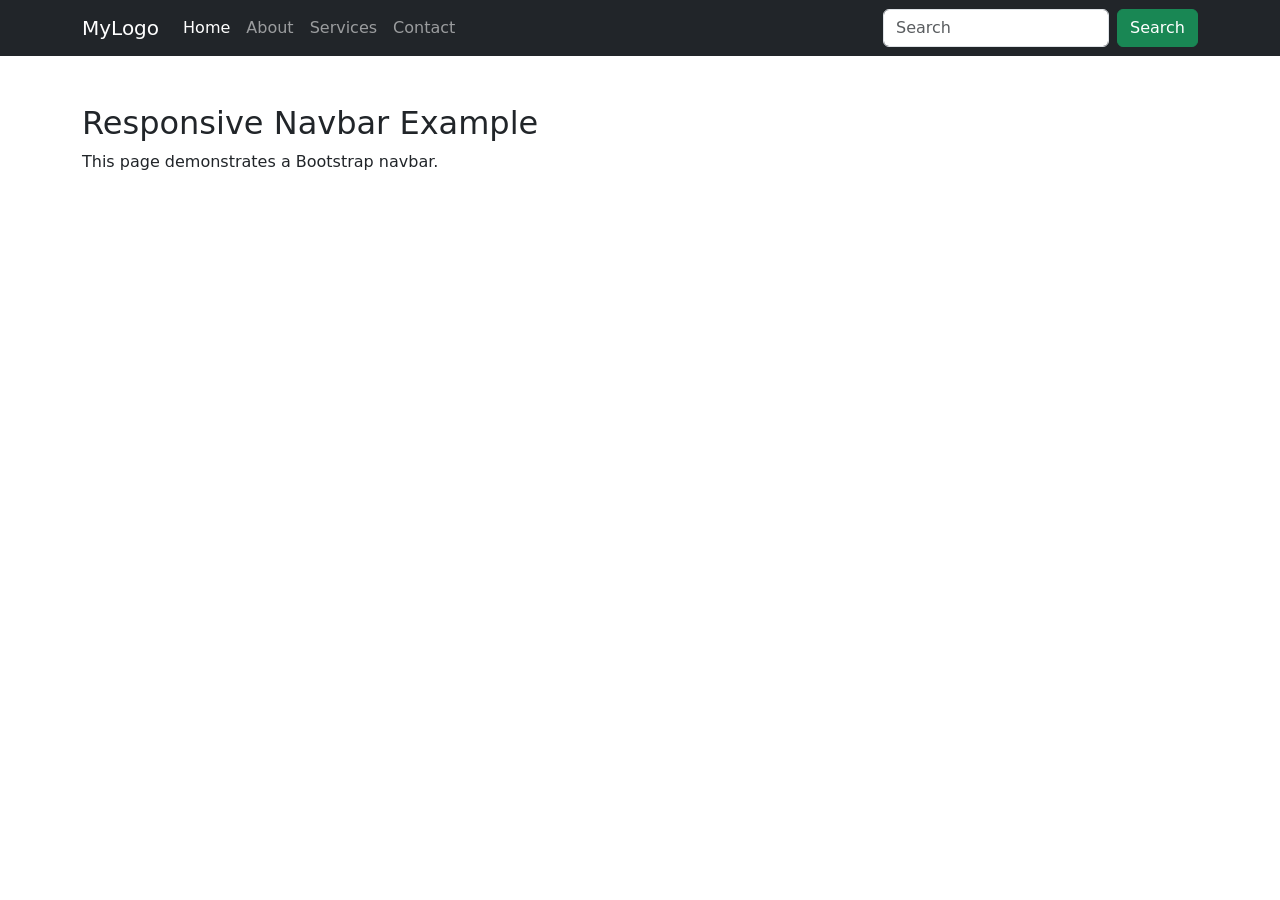
<file: module 1/Bootstrap5/Exercise10_1.html>
<!DOCTYPE html>
<html lang="en">

<head>
    <meta charset="UTF-8">
    <meta name="viewport" content="width=device-width, initial-scale=1.0">
    <title>Exercise 10.1</title>

    <link rel="stylesheet" href="css/bootstrap.min.css">
</head>

<body>

<nav class="navbar navbar-expand-lg navbar-dark bg-dark">

    <div class="container">

        <!-- Logo -->
        <a class="navbar-brand" href="#">
            MyLogo
        </a>

        <!-- Mobile Toggle Button -->
        <button class="navbar-toggler" type="button"
                data-bs-toggle="collapse"
                data-bs-target="#navbarContent">

            <span class="navbar-toggler-icon"></span>

        </button>

        <!-- Navbar Content -->
        <div class="collapse navbar-collapse" id="navbarContent">

            <!-- Navigation Links -->
            <ul class="navbar-nav me-auto">

                <li class="nav-item">
                    <a class="nav-link active" href="#">
                        Home
                    </a>
                </li>

                <li class="nav-item">
                    <a class="nav-link" href="#">
                        About
                    </a>
                </li>

                <li class="nav-item">
                    <a class="nav-link" href="#">
                        Services
                    </a>
                </li>

                <li class="nav-item">
                    <a class="nav-link" href="#">
                        Contact
                    </a>
                </li>

            </ul>

            <!-- Search Form -->
            <form class="d-flex">

                <input class="form-control me-2"
                       type="search"
                       placeholder="Search">

                <button class="btn btn-success"
                        type="submit">
                    Search
                </button>

            </form>

        </div>

    </div>

</nav>

<div class="container mt-5">
    <h2>Responsive Navbar Example</h2>
    <p>This page demonstrates a Bootstrap navbar.</p>
</div>

<script src="js/bootstrap.bundle.min.js"></script>

</body>

</html>
</file>
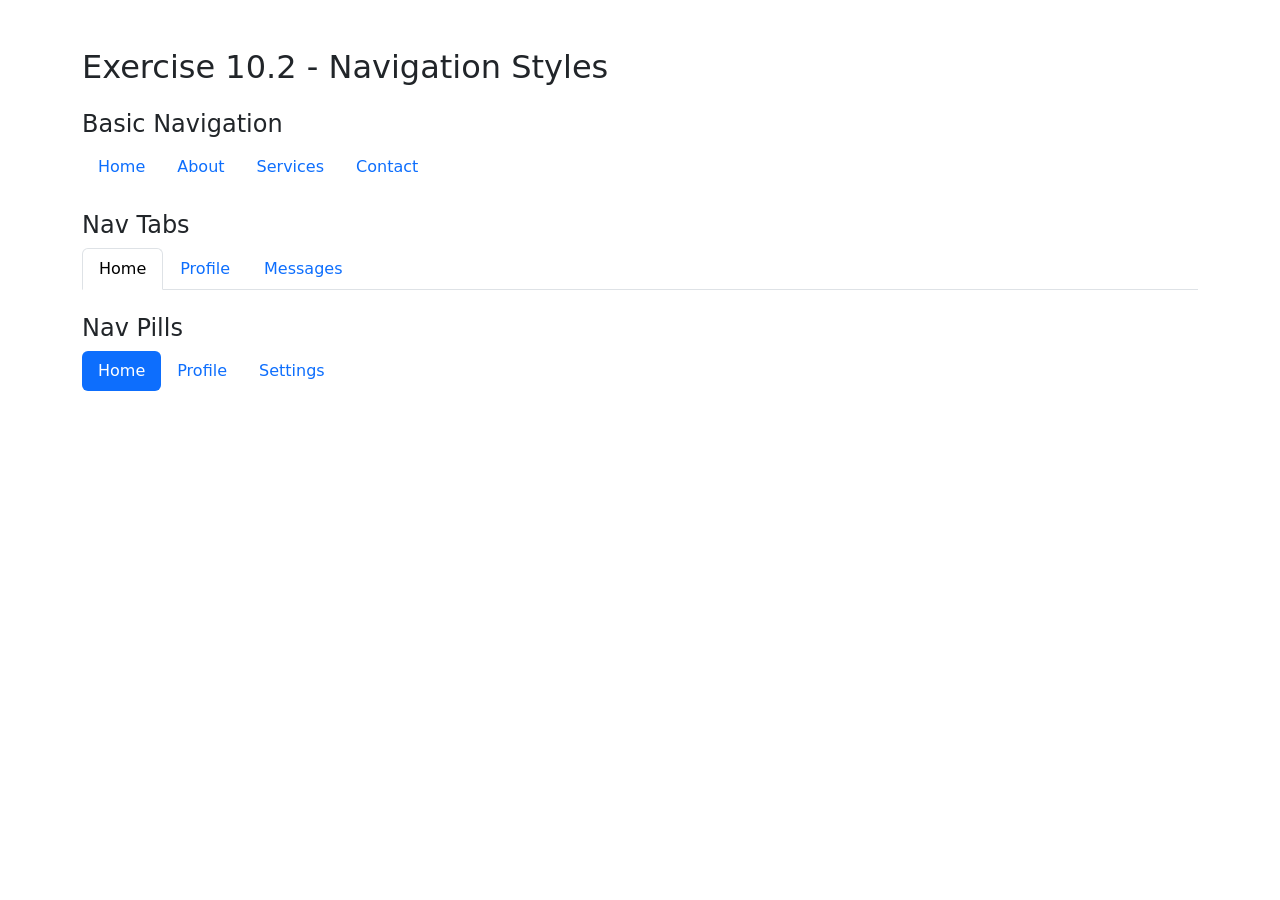
<file: module 1/Bootstrap5/Exercise10_2.html>
<!DOCTYPE html>
<html lang="en">

<head>
    <meta charset="UTF-8">
    <meta name="viewport" content="width=device-width, initial-scale=1.0">
    <title>Exercise 10.2</title>

    <link rel="stylesheet" href="css/bootstrap.min.css">
</head>

<body>

<div class="container mt-5">

    <h2 class="mb-4">
        Exercise 10.2 - Navigation Styles
    </h2>

    <!-- Basic Navigation -->
    <h4>Basic Navigation</h4>

    <ul class="nav mb-4">
        <li class="nav-item">
            <a class="nav-link active" href="#">Home</a>
        </li>

        <li class="nav-item">
            <a class="nav-link" href="#">About</a>
        </li>

        <li class="nav-item">
            <a class="nav-link" href="#">Services</a>
        </li>

        <li class="nav-item">
            <a class="nav-link" href="#">Contact</a>
        </li>
    </ul>

    <!-- Nav Tabs -->
    <h4>Nav Tabs</h4>

    <ul class="nav nav-tabs mb-4">
        <li class="nav-item">
            <a class="nav-link active" href="#">Home</a>
        </li>

        <li class="nav-item">
            <a class="nav-link" href="#">Profile</a>
        </li>

        <li class="nav-item">
            <a class="nav-link" href="#">Messages</a>
        </li>
    </ul>

    <!-- Nav Pills -->
    <h4>Nav Pills</h4>

    <ul class="nav nav-pills">
        <li class="nav-item">
            <a class="nav-link active" href="#">Home</a>
        </li>

        <li class="nav-item">
            <a class="nav-link" href="#">Profile</a>
        </li>

        <li class="nav-item">
            <a class="nav-link" href="#">Settings</a>
        </li>
    </ul>

</div>

<script src="js/bootstrap.bundle.min.js"></script>

</body>

</html>
</file>
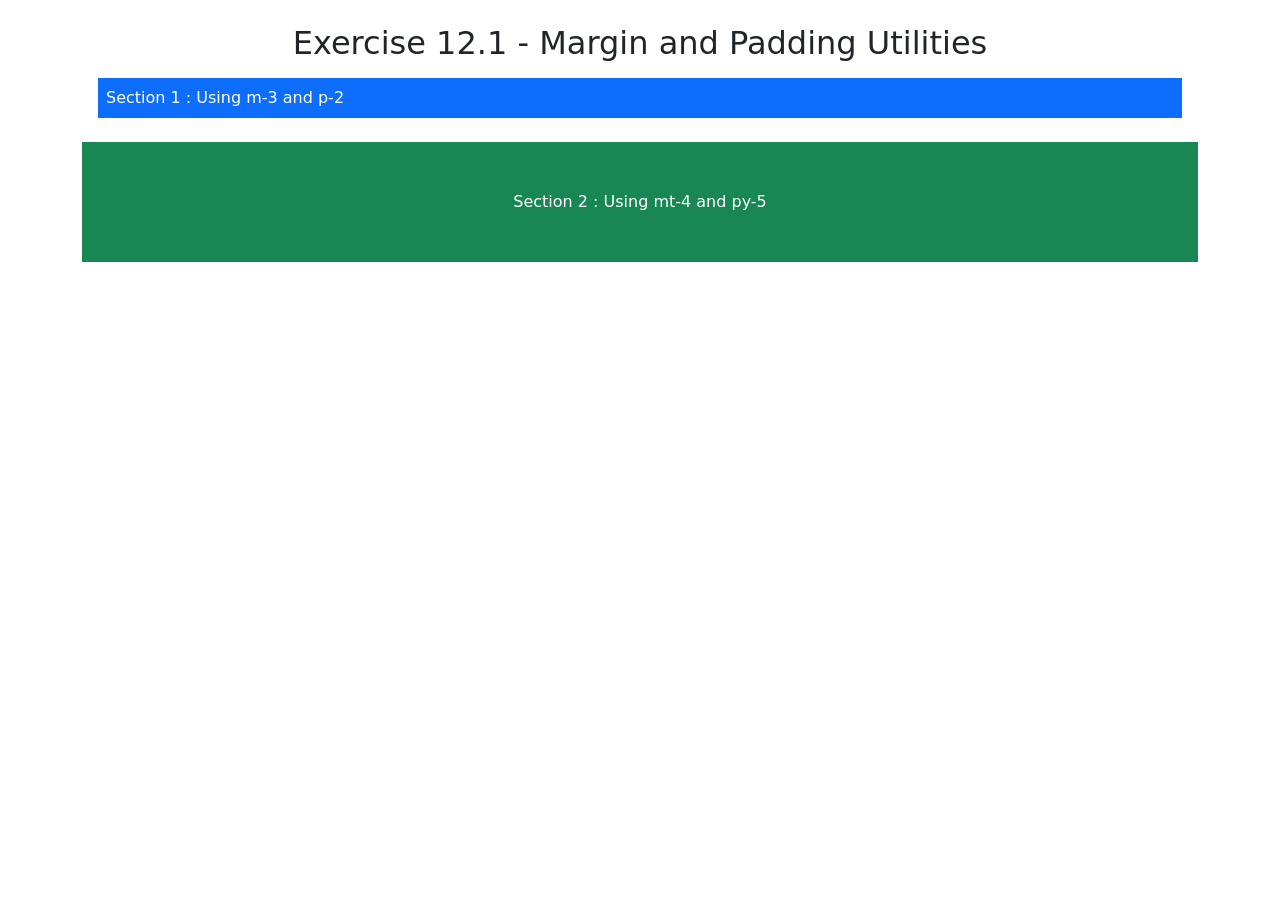
<file: module 1/Bootstrap5/Exercise12_1.html>
<!DOCTYPE html>
<html lang="en">

<head>
    <meta charset="UTF-8">
    <meta name="viewport" content="width=device-width, initial-scale=1.0">
    <title>Exercise 12.1</title>

    <link rel="stylesheet" href="css/bootstrap.min.css">
</head>

<body>

<div class="container">

    <h2 class="text-center mt-4">
        Exercise 12.1 - Margin and Padding Utilities
    </h2>

    <!-- Section 1 -->
    <div class="bg-primary text-white m-3 p-2">
        Section 1 : Using m-3 and p-2
    </div>

    <!-- Section 2 -->
    <div class="bg-success text-white mt-4 py-5 text-center">
        Section 2 : Using mt-4 and py-5
    </div>

</div>

<script src="js/bootstrap.bundle.min.js"></script>

</body>

</html>
</file>
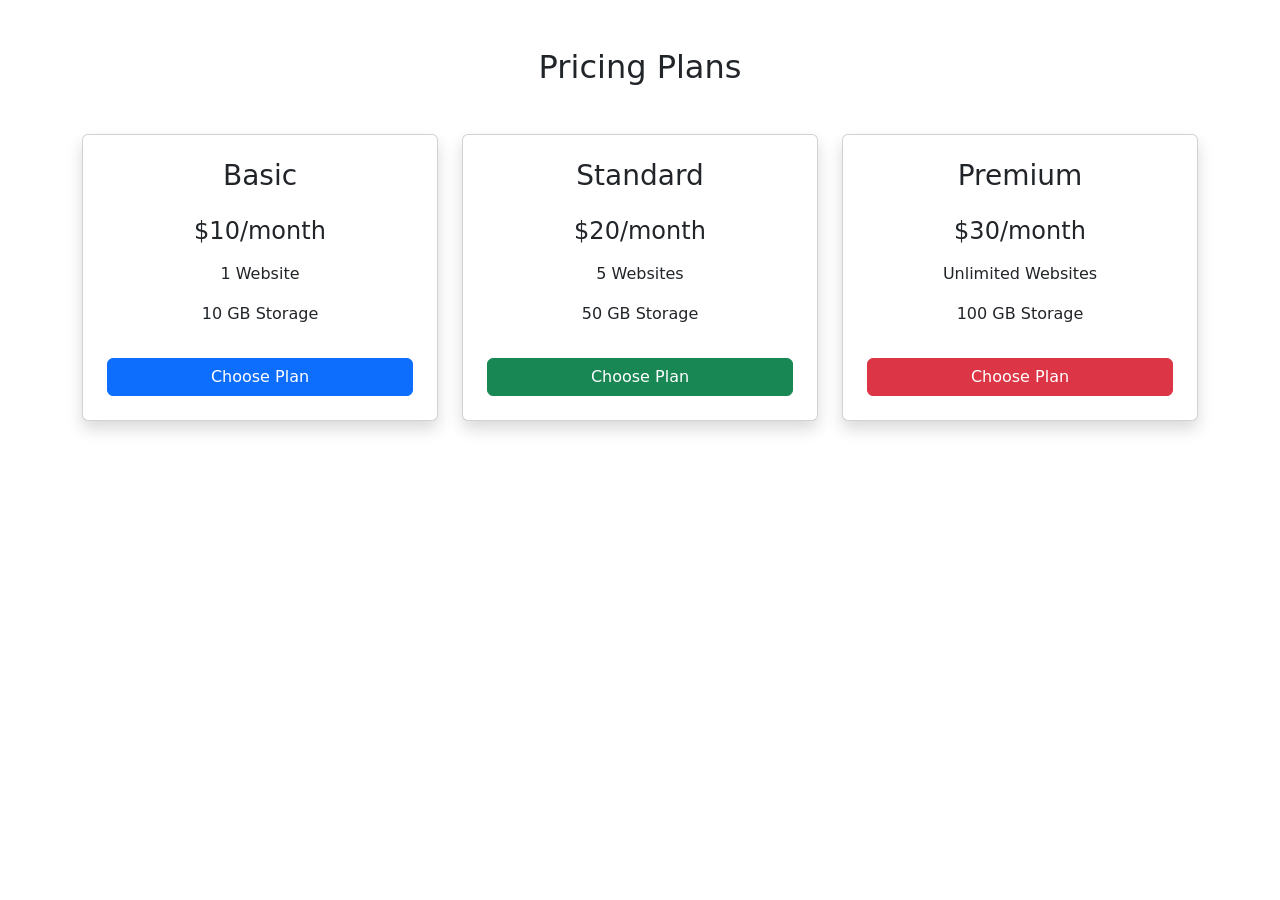
<file: module 1/Bootstrap5/Exercise12_2.html>
<!DOCTYPE html>
<html lang="en">

<head>
    <meta charset="UTF-8">
    <meta name="viewport" content="width=device-width, initial-scale=1.0">
    <title>Exercise 12.2</title>

    <link rel="stylesheet" href="css/bootstrap.min.css">
</head>

<body>

<div class="container py-5">

    <h2 class="text-center mb-5">
        Pricing Plans
    </h2>

    <div class="row">

        <!-- Basic Plan -->
        <div class="col-md-4 mb-4">
            <div class="card text-center p-4 shadow">
                <h3>Basic</h3>
                <h4 class="my-3">$10/month</h4>
                <p>1 Website</p>
                <p>10 GB Storage</p>
                <button class="btn btn-primary mt-3">
                    Choose Plan
                </button>
            </div>
        </div>

        <!-- Standard Plan -->
        <div class="col-md-4 mb-4">
            <div class="card text-center p-4 shadow">
                <h3>Standard</h3>
                <h4 class="my-3">$20/month</h4>
                <p>5 Websites</p>
                <p>50 GB Storage</p>
                <button class="btn btn-success mt-3">
                    Choose Plan
                </button>
            </div>
        </div>

        <!-- Premium Plan -->
        <div class="col-md-4 mb-4">
            <div class="card text-center p-4 shadow">
                <h3>Premium</h3>
                <h4 class="my-3">$30/month</h4>
                <p>Unlimited Websites</p>
                <p>100 GB Storage</p>
                <button class="btn btn-danger mt-3">
                    Choose Plan
                </button>
            </div>
        </div>

    </div>

</div>

<script src="js/bootstrap.bundle.min.js"></script>

</body>

</html>
</file>
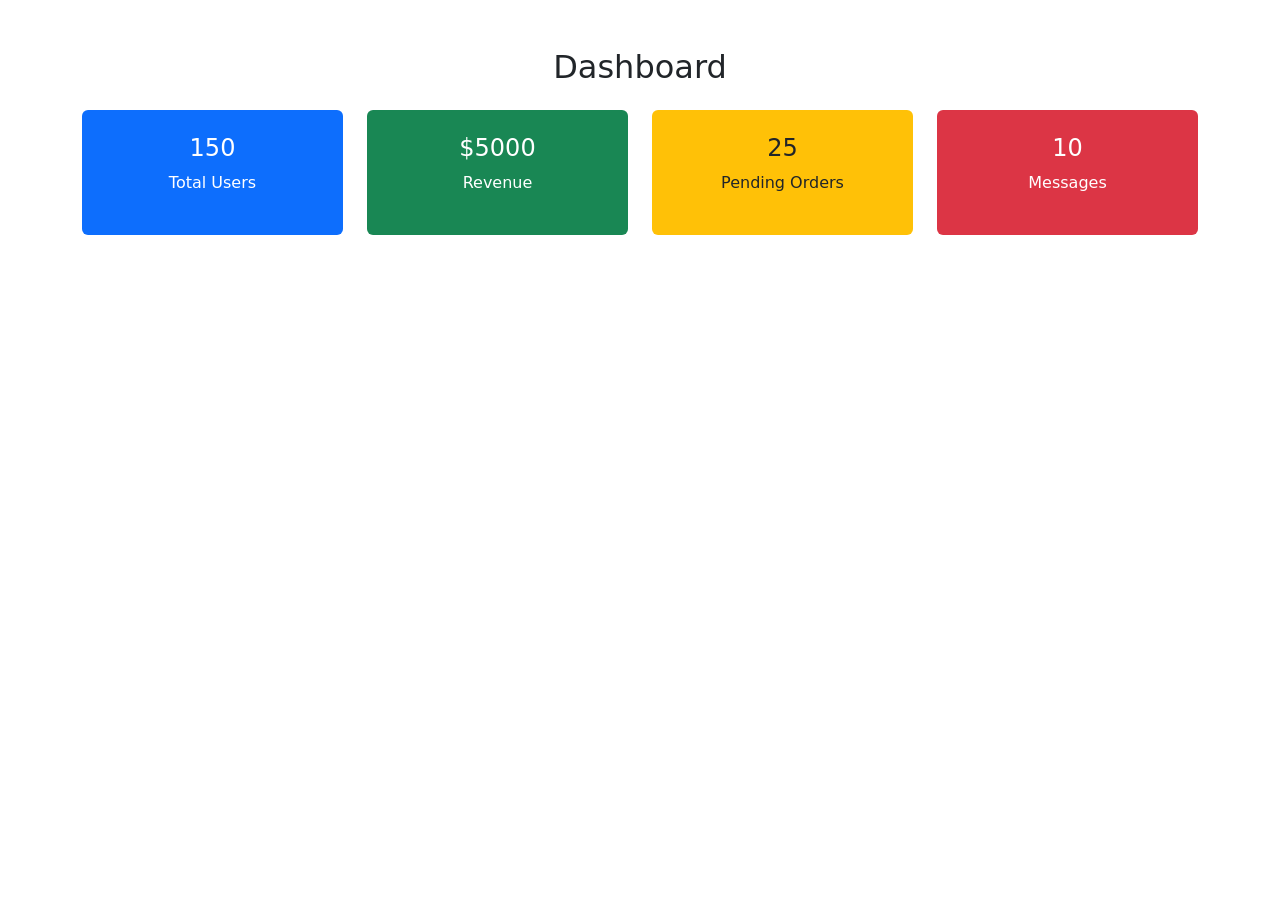
<file: module 1/Bootstrap5/Exercise13_1.html>
<!DOCTYPE html>
<html lang="en">

<head>
    <meta charset="UTF-8">
    <meta name="viewport" content="width=device-width, initial-scale=1.0">
    <title>Exercise 13.1</title>

    <link rel="stylesheet" href="css/bootstrap.min.css">
</head>

<body>

<div class="container mt-5">

    <h2 class="text-center mb-4">
        Dashboard
    </h2>

    <div class="row">

        <!-- Total Users -->
        <div class="col-md-3 mb-3">
            <div class="bg-primary text-white p-4 text-center rounded">
                <h4>150</h4>
                <p>Total Users</p>
            </div>
        </div>

        <!-- Revenue -->
        <div class="col-md-3 mb-3">
            <div class="bg-success text-white p-4 text-center rounded">
                <h4>$5000</h4>
                <p>Revenue</p>
            </div>
        </div>

        <!-- Pending Orders -->
        <div class="col-md-3 mb-3">
            <div class="bg-warning text-dark p-4 text-center rounded">
                <h4>25</h4>
                <p>Pending Orders</p>
            </div>
        </div>

        <!-- Messages -->
        <div class="col-md-3 mb-3">
            <div class="bg-danger text-white p-4 text-center rounded">
                <h4>10</h4>
                <p>Messages</p>
            </div>
        </div>

    </div>

</div>

<script src="js/bootstrap.bundle.min.js"></script>

</body>

</html>
</file>
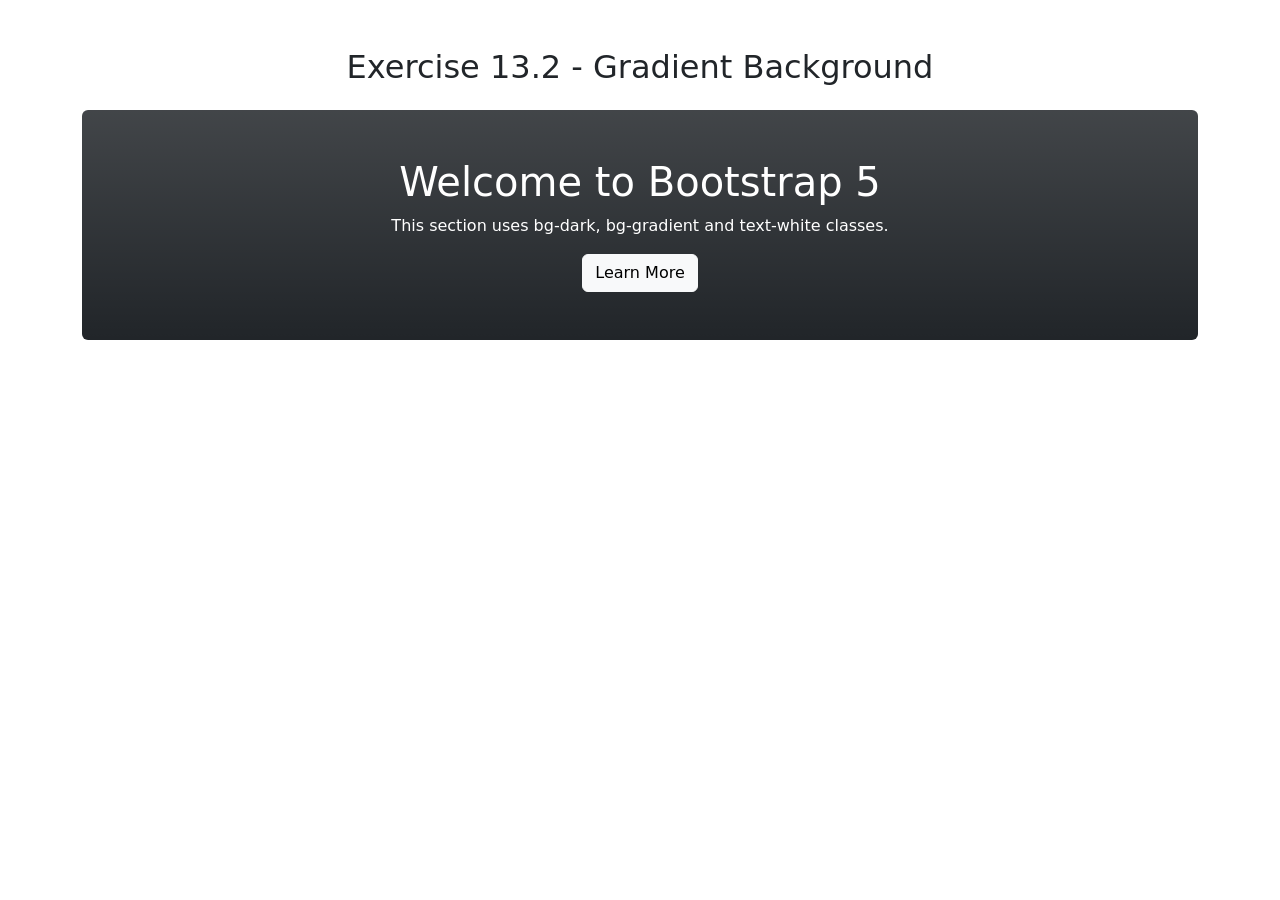
<file: module 1/Bootstrap5/Exercise13_2.html>
<!DOCTYPE html>
<html lang="en">

<head>
    <meta charset="UTF-8">
    <meta name="viewport" content="width=device-width, initial-scale=1.0">
    <title>Exercise 13.2</title>

    <link rel="stylesheet" href="css/bootstrap.min.css">
</head>

<body>

<div class="container mt-5">

    <h2 class="text-center mb-4">
        Exercise 13.2 - Gradient Background
    </h2>

    <div class="bg-dark bg-gradient text-white p-5 rounded text-center">

        <h1>Welcome to Bootstrap 5</h1>

        <p>
            This section uses bg-dark, bg-gradient and text-white classes.
        </p>

        <button class="btn btn-light">
            Learn More
        </button>

    </div>

</div>

<script src="js/bootstrap.bundle.min.js"></script>

</body>

</html>
</file>
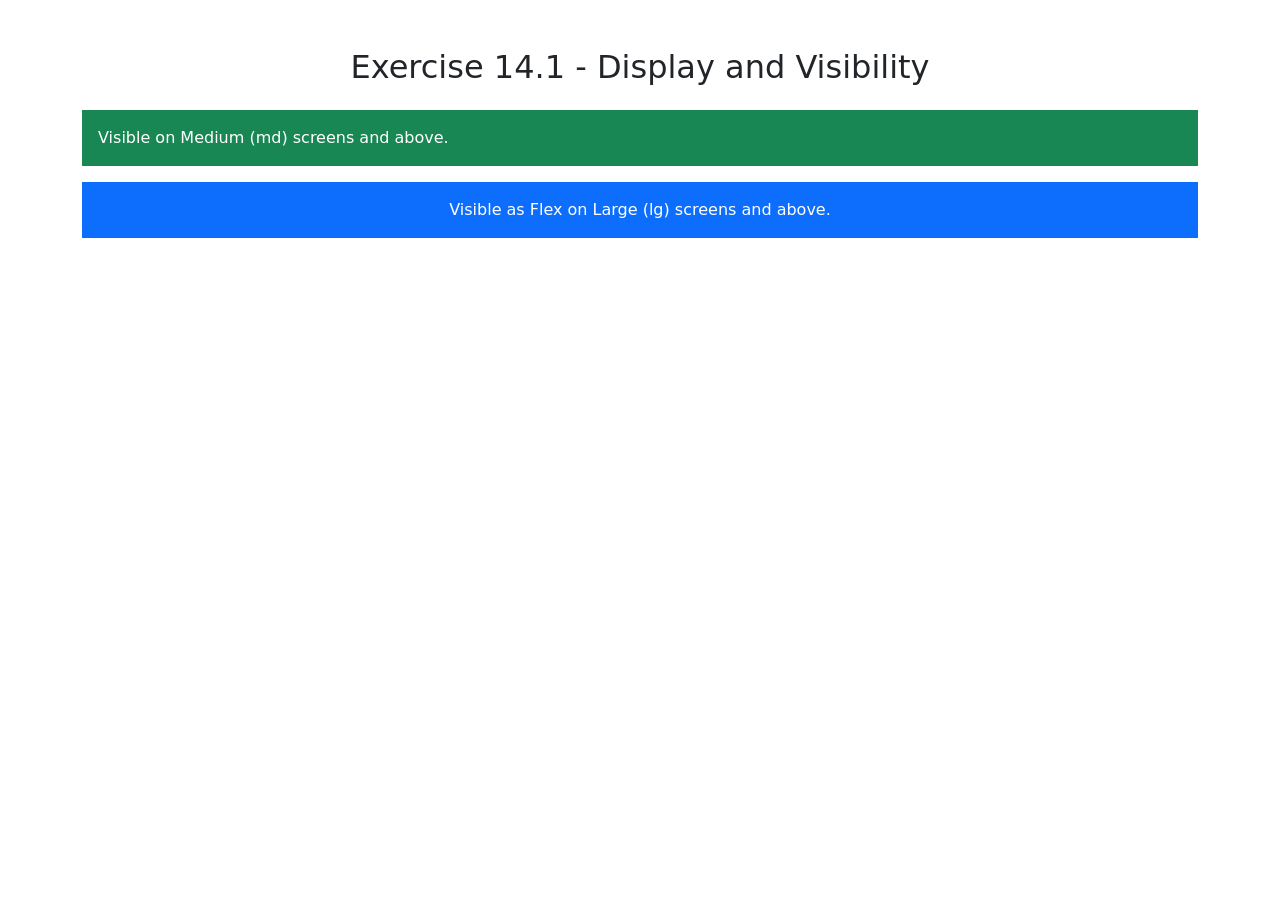
<file: module 1/Bootstrap5/Exercise14_1.html>
<!DOCTYPE html>
<html lang="en">

<head>
    <meta charset="UTF-8">
    <meta name="viewport" content="width=device-width, initial-scale=1.0">
    <title>Exercise 14.1</title>

    <link rel="stylesheet" href="css/bootstrap.min.css">
</head>

<body>

<div class="container mt-5">

    <h2 class="text-center mb-4">
        Exercise 14.1 - Display and Visibility
    </h2>

    <!-- Hidden on all screens -->
    <div class="d-none bg-danger text-white p-3 mb-3">
        This section is hidden on all screen sizes.
    </div>

    <!-- Visible only on Medium screens and above -->
    <div class="d-none d-md-block bg-success text-white p-3 mb-3">
        Visible on Medium (md) screens and above.
    </div>

    <!-- Flex display only on Large screens and above -->
    <div class="d-none d-lg-flex bg-primary text-white p-3 justify-content-center">
        Visible as Flex on Large (lg) screens and above.
    </div>

</div>

<script src="js/bootstrap.bundle.min.js"></script>

</body>

</html>
</file>
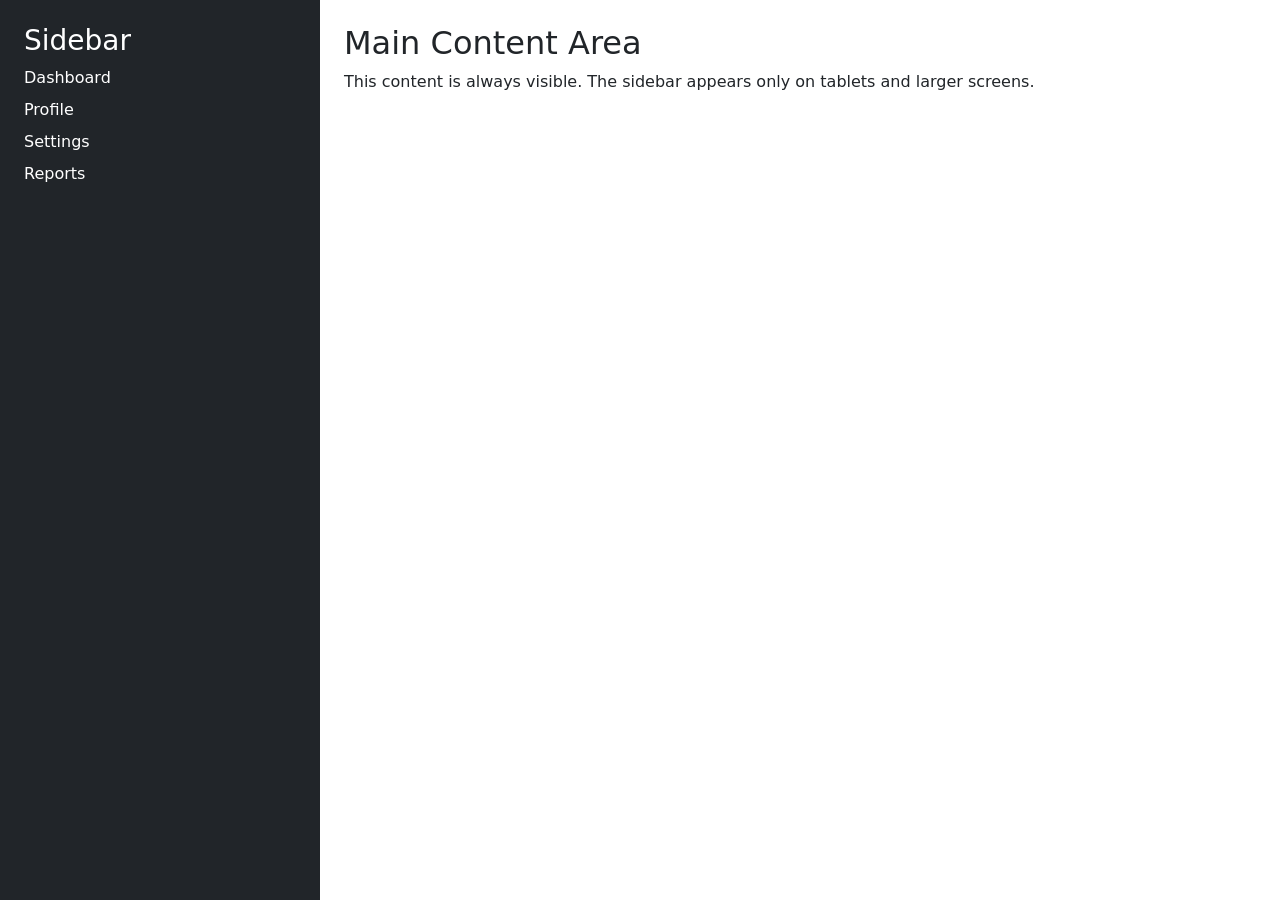
<file: module 1/Bootstrap5/Exercise14_2.html>
<!DOCTYPE html>
<html lang="en">

<head>
    <meta charset="UTF-8">
    <meta name="viewport" content="width=device-width, initial-scale=1.0">
    <title>Exercise 14.2</title>

    <link rel="stylesheet" href="css/bootstrap.min.css">
</head>

<body>

<div class="container-fluid">

    <div class="row">

        <!-- Sidebar -->
        <div class="col-md-3 d-none d-md-block bg-dark text-white p-4 vh-100">

            <h3>Sidebar</h3>

            <ul class="list-unstyled">
                <li class="mb-2">Dashboard</li>
                <li class="mb-2">Profile</li>
                <li class="mb-2">Settings</li>
                <li class="mb-2">Reports</li>
            </ul>

        </div>

        <!-- Main Content -->
        <div class="col-md-9 p-4">

            <h2>Main Content Area</h2>

            <p>
                This content is always visible.
                The sidebar appears only on tablets and larger screens.
            </p>

        </div>

    </div>

</div>

<script src="js/bootstrap.bundle.min.js"></script>

</body>

</html>
</file>
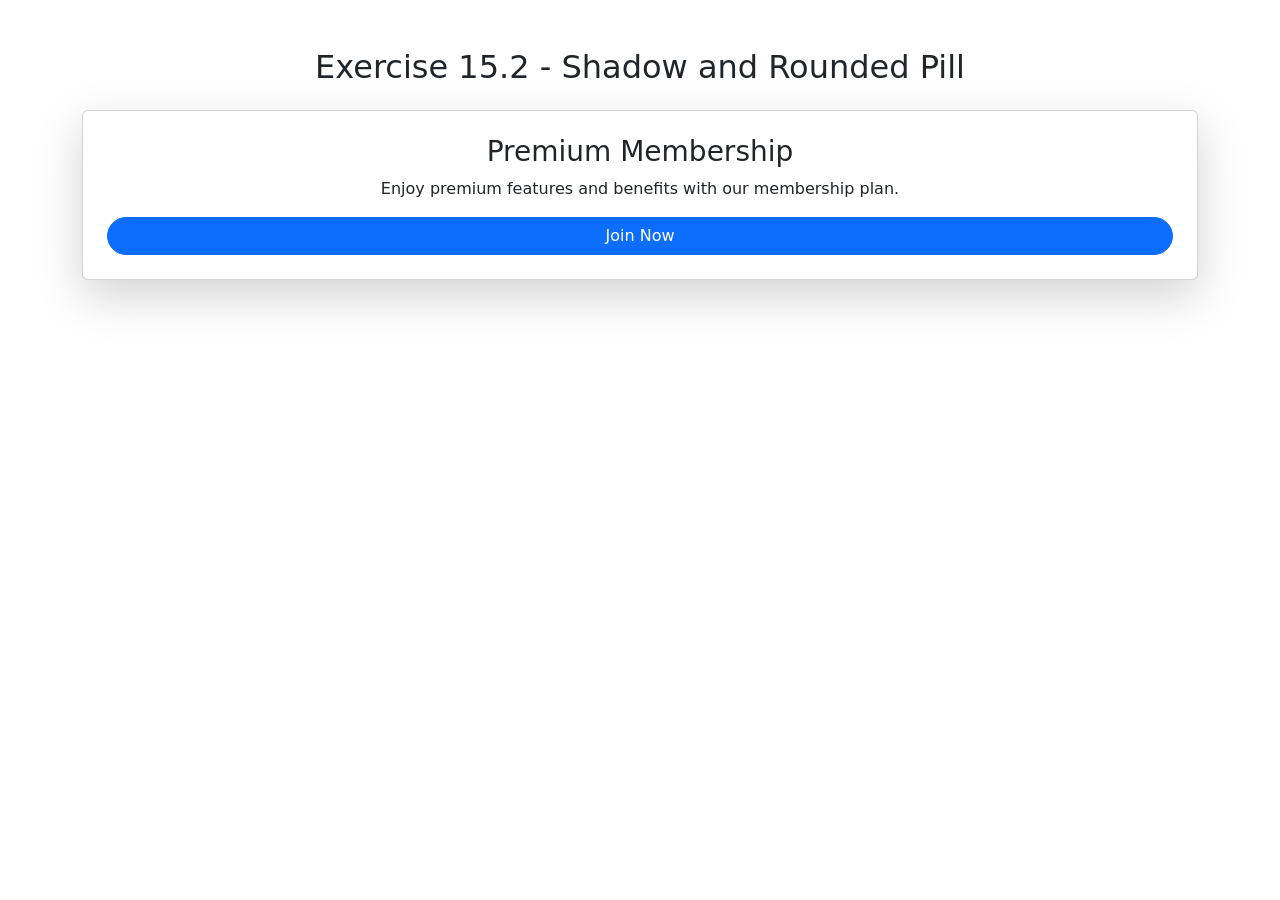
<file: module 1/Bootstrap5/Exercise15_2.html>
<!DOCTYPE html>
<html lang="en">

<head>
    <meta charset="UTF-8">
    <meta name="viewport" content="width=device-width, initial-scale=1.0">
    <title>Exercise 15.2</title>

    <link rel="stylesheet" href="css/bootstrap.min.css">
</head>

<body>

<div class="container mt-5">

    <h2 class="text-center mb-4">
        Exercise 15.2 - Shadow and Rounded Pill
    </h2>

    <div class="card shadow-lg p-4 text-center">

        <h3>Premium Membership</h3>

        <p>
            Enjoy premium features and benefits with our membership plan.
        </p>

        <button class="btn btn-primary rounded-pill px-4">
            Join Now
        </button>

    </div>

</div>

<script src="js/bootstrap.bundle.min.js"></script>

</body>

</html>
</file>
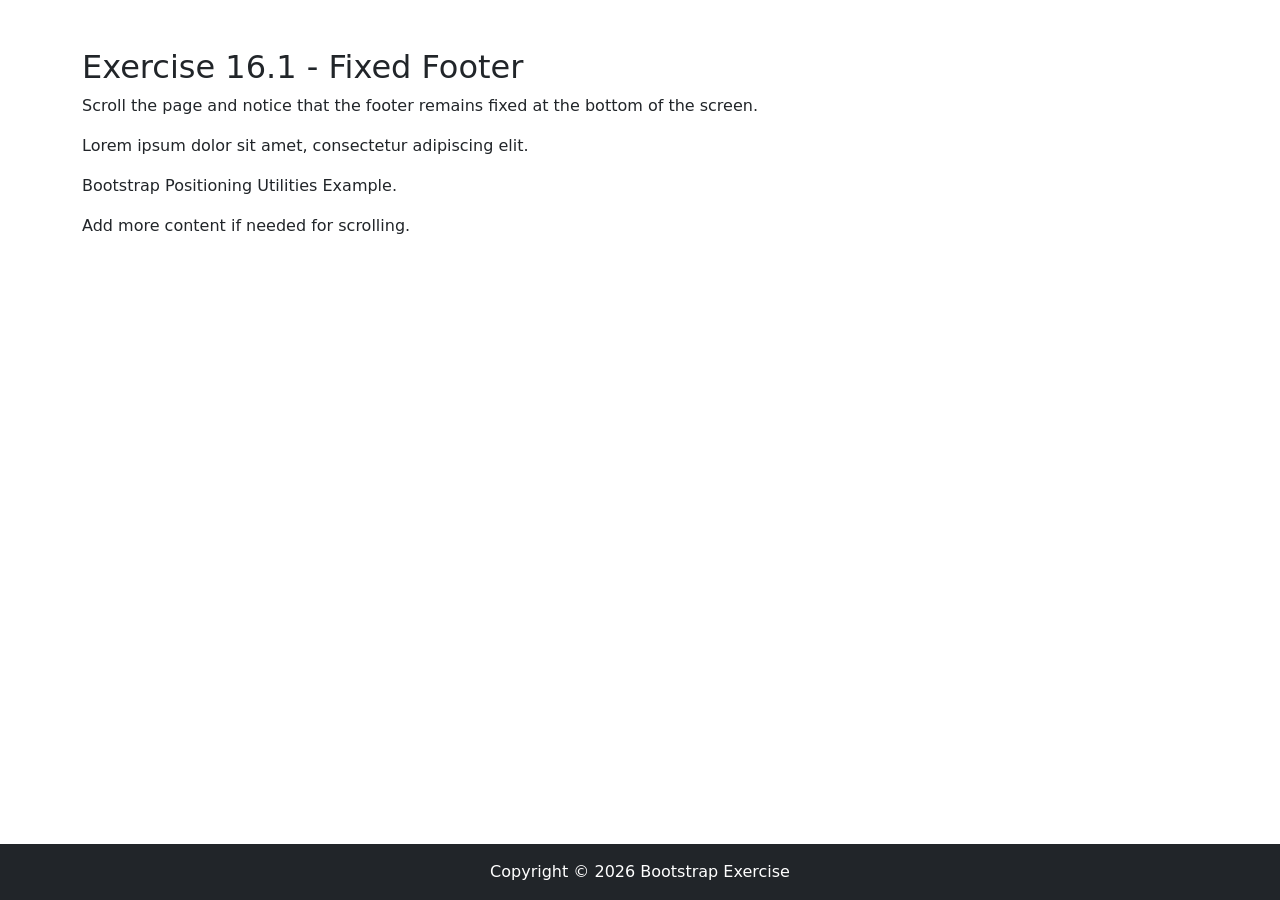
<file: module 1/Bootstrap5/Exercise16_1.html>
<!DOCTYPE html>
<html lang="en">

<head>
    <meta charset="UTF-8">
    <meta name="viewport" content="width=device-width, initial-scale=1.0">
    <title>Exercise 16.1</title>

    <link rel="stylesheet" href="css/bootstrap.min.css">
</head>

<body>

<div class="container mt-5">

    <h2>Exercise 16.1 - Fixed Footer</h2>

    <p>
        Scroll the page and notice that the footer remains fixed at the bottom of the screen.
    </p>

    <p>Lorem ipsum dolor sit amet, consectetur adipiscing elit.</p>
    <p>Bootstrap Positioning Utilities Example.</p>
    <p>Add more content if needed for scrolling.</p>

</div>

<!-- Fixed Footer -->
<footer class="bg-dark text-white text-center p-3 position-fixed bottom-0 w-100">
    Copyright © 2026 Bootstrap Exercise
</footer>

<script src="js/bootstrap.bundle.min.js"></script>

</body>

</html>
</file>
